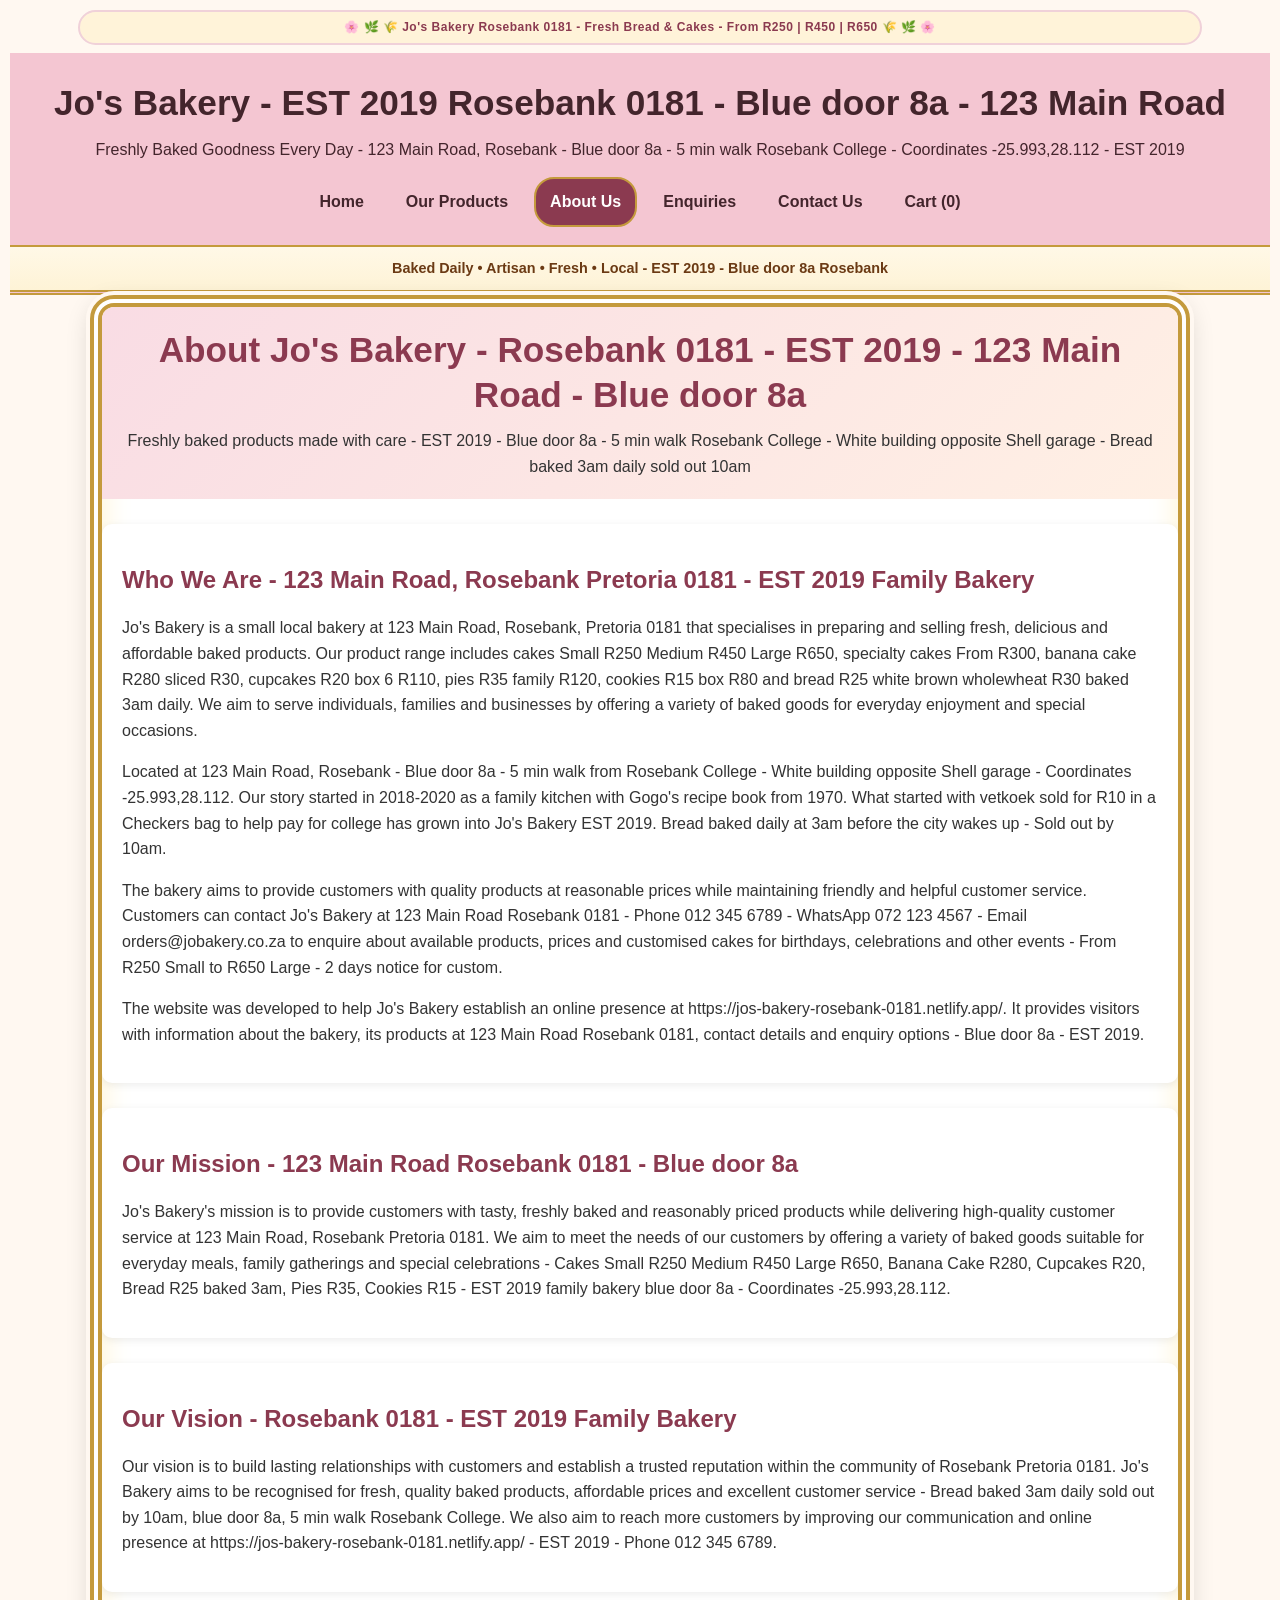
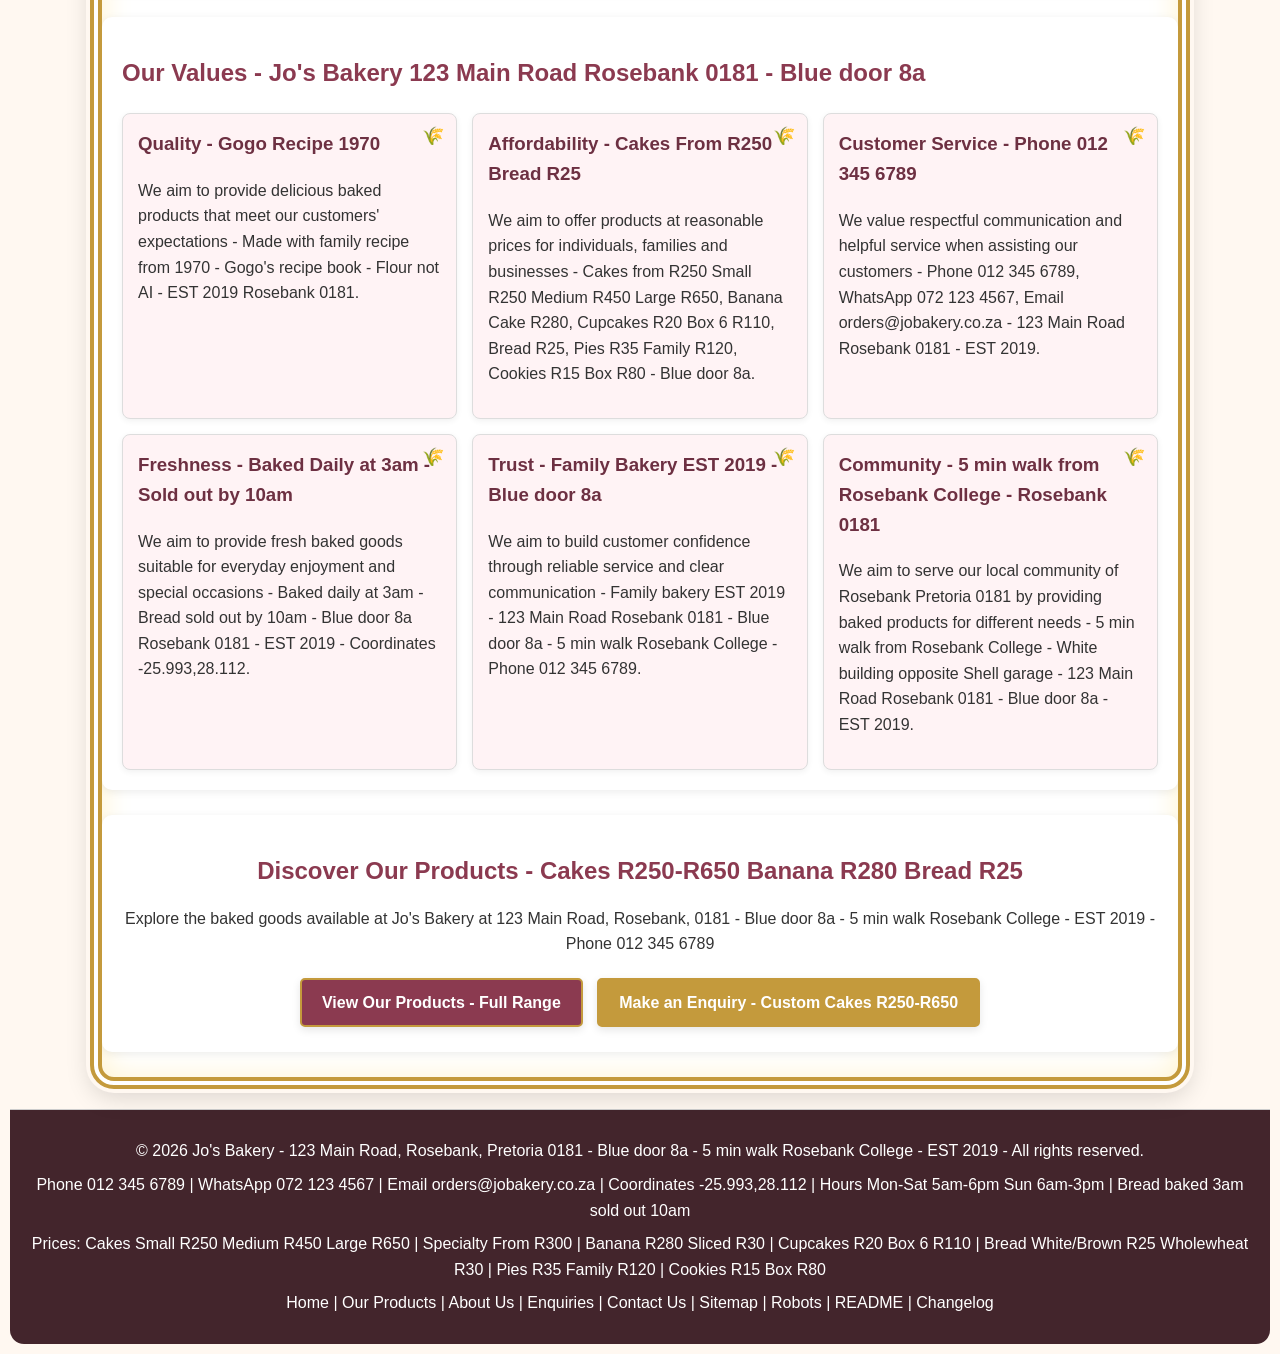
<file: about.html>
<!DOCTYPE html>
<html lang="en-ZA">
<head>
    <meta charset="UTF-8">
    <meta name="viewport" content="width=device-width, initial-scale=1.0">
    <title>About Us | Jo's Bakery 123 Main Road Rosebank Pretoria 0181 | EST 2019 Family Bakery - Blue door 8a</title>
    <meta name="description" content="About Jo's Bakery at 123 Main Road, Rosebank, Pretoria 0181 - Family bakery EST 2019 - Gogo recipe 1970 - Our mission vision values - Fresh bread baked 3am daily, blue door 8a, 5 min walk Rosebank College, -25.993,28.112 - Phone 012 345 6789 - Cakes R250-R650 Banana R280 Bread R25.">
    <meta name="keywords" content="Jo's Bakery Rosebank 0181 about, 123 Main Road Rosebank, family bakery EST 2019, blue door 8a Rosebank, bakery mission vision values, Rosebank College, Gogo recipe 1970, bread baked 3am, -25.993 28.112, cakes R250 Rosebank, banana cake R280">
    <meta name="author" content="Jo's Bakery - EST 2019 Rosebank 0181">
    <link rel="canonical" href="https://jos-bakery-rosebank-0181.netlify.app/about.html">
    <link rel="stylesheet" href="style.css">
</head>
<body>
    <a href="#main-content" class="skip-link">Skip to main content</a>
    <header>
        <div class="header-container">
            <h1>Jo's Bakery - EST 2019 Rosebank 0181 - Blue door 8a - 123 Main Road</h1>
            <p>Freshly Baked Goodness Every Day - 123 Main Road, Rosebank - Blue door 8a - 5 min walk Rosebank College - Coordinates -25.993,28.112 - EST 2019</p>
            <nav aria-label="Main navigation">
                <ul>
                    <li><a href="index.html">Home</a></li>
                    <li><a href="services.html">Our Products</a></li>
                    <li><a href="about.html" aria-current="page">About Us</a></li>
                    <li><a href="enquiries.html">Enquiries</a></li>
                    <li><a href="contact.html">Contact Us</a></li>
                    <li><a href="cart.html">Cart (<span id="cart-count">0</span>)</a></li>
                </ul>
            </nav>
        </div>
    </header>

    <main id="main-content">
        <section class="page-banner" style="padding:20px;">
            <h2>About Jo's Bakery - Rosebank 0181 - EST 2019 - 123 Main Road - Blue door 8a</h2>
            <p>Freshly baked products made with care - EST 2019 - Blue door 8a - 5 min walk Rosebank College - White building opposite Shell garage - Bread baked 3am daily sold out 10am</p>
        </section>

        <section class="content-section" style="padding:20px;">
            <h2>Who We Are - 123 Main Road, Rosebank Pretoria 0181 - EST 2019 Family Bakery</h2>
            <p>Jo's Bakery is a small local bakery at 123 Main Road, Rosebank, Pretoria 0181 that specialises in preparing and selling fresh, delicious and affordable baked products. Our product range includes cakes Small R250 Medium R450 Large R650, specialty cakes From R300, banana cake R280 sliced R30, cupcakes R20 box 6 R110, pies R35 family R120, cookies R15 box R80 and bread R25 white brown wholewheat R30 baked 3am daily. We aim to serve individuals, families and businesses by offering a variety of baked goods for everyday enjoyment and special occasions.</p>
            
            <p>Located at 123 Main Road, Rosebank - Blue door 8a - 5 min walk from Rosebank College - White building opposite Shell garage - Coordinates -25.993,28.112. Our story started in 2018-2020 as a family kitchen with Gogo's recipe book from 1970. What started with vetkoek sold for R10 in a Checkers bag to help pay for college has grown into Jo's Bakery EST 2019. Bread baked daily at 3am before the city wakes up - Sold out by 10am.</p>

            <p>The bakery aims to provide customers with quality products at reasonable prices while maintaining friendly and helpful customer service. Customers can contact Jo's Bakery at 123 Main Road Rosebank 0181 - Phone 012 345 6789 - WhatsApp 072 123 4567 - Email orders@jobakery.co.za to enquire about available products, prices and customised cakes for birthdays, celebrations and other events - From R250 Small to R650 Large - 2 days notice for custom.</p>

            <p>The website was developed to help Jo's Bakery establish an online presence at https://jos-bakery-rosebank-0181.netlify.app/. It provides visitors with information about the bakery, its products at 123 Main Road Rosebank 0181, contact details and enquiry options - Blue door 8a - EST 2019.</p>
        </section>

        <section class="content-section" style="padding:20px;">
            <h2>Our Mission - 123 Main Road Rosebank 0181 - Blue door 8a</h2>
            <p>Jo's Bakery's mission is to provide customers with tasty, freshly baked and reasonably priced products while delivering high-quality customer service at 123 Main Road, Rosebank Pretoria 0181. We aim to meet the needs of our customers by offering a variety of baked goods suitable for everyday meals, family gatherings and special celebrations - Cakes Small R250 Medium R450 Large R650, Banana Cake R280, Cupcakes R20, Bread R25 baked 3am, Pies R35, Cookies R15 - EST 2019 family bakery blue door 8a - Coordinates -25.993,28.112.</p>
        </section>

        <section class="content-section" style="padding:20px;">
            <h2>Our Vision - Rosebank 0181 - EST 2019 Family Bakery</h2>
            <p>Our vision is to build lasting relationships with customers and establish a trusted reputation within the community of Rosebank Pretoria 0181. Jo's Bakery aims to be recognised for fresh, quality baked products, affordable prices and excellent customer service - Bread baked 3am daily sold out by 10am, blue door 8a, 5 min walk Rosebank College. We also aim to reach more customers by improving our communication and online presence at https://jos-bakery-rosebank-0181.netlify.app/ - EST 2019 - Phone 012 345 6789.</p>
        </section>

        <section class="content-section" style="padding:20px;">
            <h2>Our Values - Jo's Bakery 123 Main Road Rosebank 0181 - Blue door 8a</h2>
            <div class="product-container" style="display:grid; grid-template-columns:repeat(auto-fit, minmax(250px, 1fr)); gap:15px;">
                <article class="product-card" style="border:1px solid #ddd; padding:15px; border-radius:8px;">
                    <h3>Quality - Gogo Recipe 1970</h3>
                    <p>We aim to provide delicious baked products that meet our customers' expectations - Made with family recipe from 1970 - Gogo's recipe book - Flour not AI - EST 2019 Rosebank 0181.</p>
                </article>
                <article class="product-card" style="border:1px solid #ddd; padding:15px; border-radius:8px;">
                    <h3>Affordability - Cakes From R250 Bread R25</h3>
                    <p>We aim to offer products at reasonable prices for individuals, families and businesses - Cakes from R250 Small R250 Medium R450 Large R650, Banana Cake R280, Cupcakes R20 Box 6 R110, Bread R25, Pies R35 Family R120, Cookies R15 Box R80 - Blue door 8a.</p>
                </article>
                <article class="product-card" style="border:1px solid #ddd; padding:15px; border-radius:8px;">
                    <h3>Customer Service - Phone 012 345 6789</h3>
                    <p>We value respectful communication and helpful service when assisting our customers - Phone 012 345 6789, WhatsApp 072 123 4567, Email orders@jobakery.co.za - 123 Main Road Rosebank 0181 - EST 2019.</p>
                </article>
                <article class="product-card" style="border:1px solid #ddd; padding:15px; border-radius:8px;">
                    <h3>Freshness - Baked Daily at 3am - Sold out by 10am</h3>
                    <p>We aim to provide fresh baked goods suitable for everyday enjoyment and special occasions - Baked daily at 3am - Bread sold out by 10am - Blue door 8a Rosebank 0181 - EST 2019 - Coordinates -25.993,28.112.</p>
                </article>
                <article class="product-card" style="border:1px solid #ddd; padding:15px; border-radius:8px;">
                    <h3>Trust - Family Bakery EST 2019 - Blue door 8a</h3>
                    <p>We aim to build customer confidence through reliable service and clear communication - Family bakery EST 2019 - 123 Main Road Rosebank 0181 - Blue door 8a - 5 min walk Rosebank College - Phone 012 345 6789.</p>
                </article>
                <article class="product-card" style="border:1px solid #ddd; padding:15px; border-radius:8px;">
                    <h3>Community - 5 min walk from Rosebank College - Rosebank 0181</h3>
                    <p>We aim to serve our local community of Rosebank Pretoria 0181 by providing baked products for different needs - 5 min walk from Rosebank College - White building opposite Shell garage - 123 Main Road Rosebank 0181 - Blue door 8a - EST 2019.</p>
                </article>
            </div>
        </section>

        <section class="call-to-action" style="padding:20px; text-align:center;">
            <h2>Discover Our Products - Cakes R250-R650 Banana R280 Bread R25</h2>
            <p>Explore the baked goods available at Jo's Bakery at 123 Main Road, Rosebank, 0181 - Blue door 8a - 5 min walk Rosebank College - EST 2019 - Phone 012 345 6789</p>
            <a href="services.html" class="button" style="padding:10px 20px; background:#8b3a50; color:white; text-decoration:none; border-radius:5px; margin:5px;">View Our Products - Full Range</a>
            <a href="enquiries.html" class="button" style="padding:10px 20px; background:#c49a3c; color:white; text-decoration:none; border-radius:5px; margin:5px;">Make an Enquiry - Custom Cakes R250-R650</a>
        </section>
    </main>

    <footer style="padding:20px; text-align:center; border-top:1px solid #ccc; margin-top:20px;">
        <p>&copy; 2026 Jo's Bakery - 123 Main Road, Rosebank, Pretoria 0181 - Blue door 8a - 5 min walk Rosebank College - EST 2019 - All rights reserved.</p>
        <p>Phone 012 345 6789 | WhatsApp 072 123 4567 | Email orders@jobakery.co.za | Coordinates -25.993,28.112 | Hours Mon-Sat 5am-6pm Sun 6am-3pm | Bread baked 3am sold out 10am</p>
        <p>Prices: Cakes Small R250 Medium R450 Large R650 | Specialty From R300 | Banana R280 Sliced R30 | Cupcakes R20 Box 6 R110 | Bread White/Brown R25 Wholewheat R30 | Pies R35 Family R120 | Cookies R15 Box R80</p>
        <p><a href="index.html">Home</a> | <a href="services.html">Our Products</a> | <a href="about.html">About Us</a> | <a href="enquiries.html">Enquiries</a> | <a href="contact.html">Contact Us</a> | <a href="sitemap.xml">Sitemap</a> | <a href="robots.txt">Robots</a> | <a href="README.md">README</a> | <a href="CHANGELOG.md">Changelog</a></p>
    </footer>
</body>
</html>
</file>
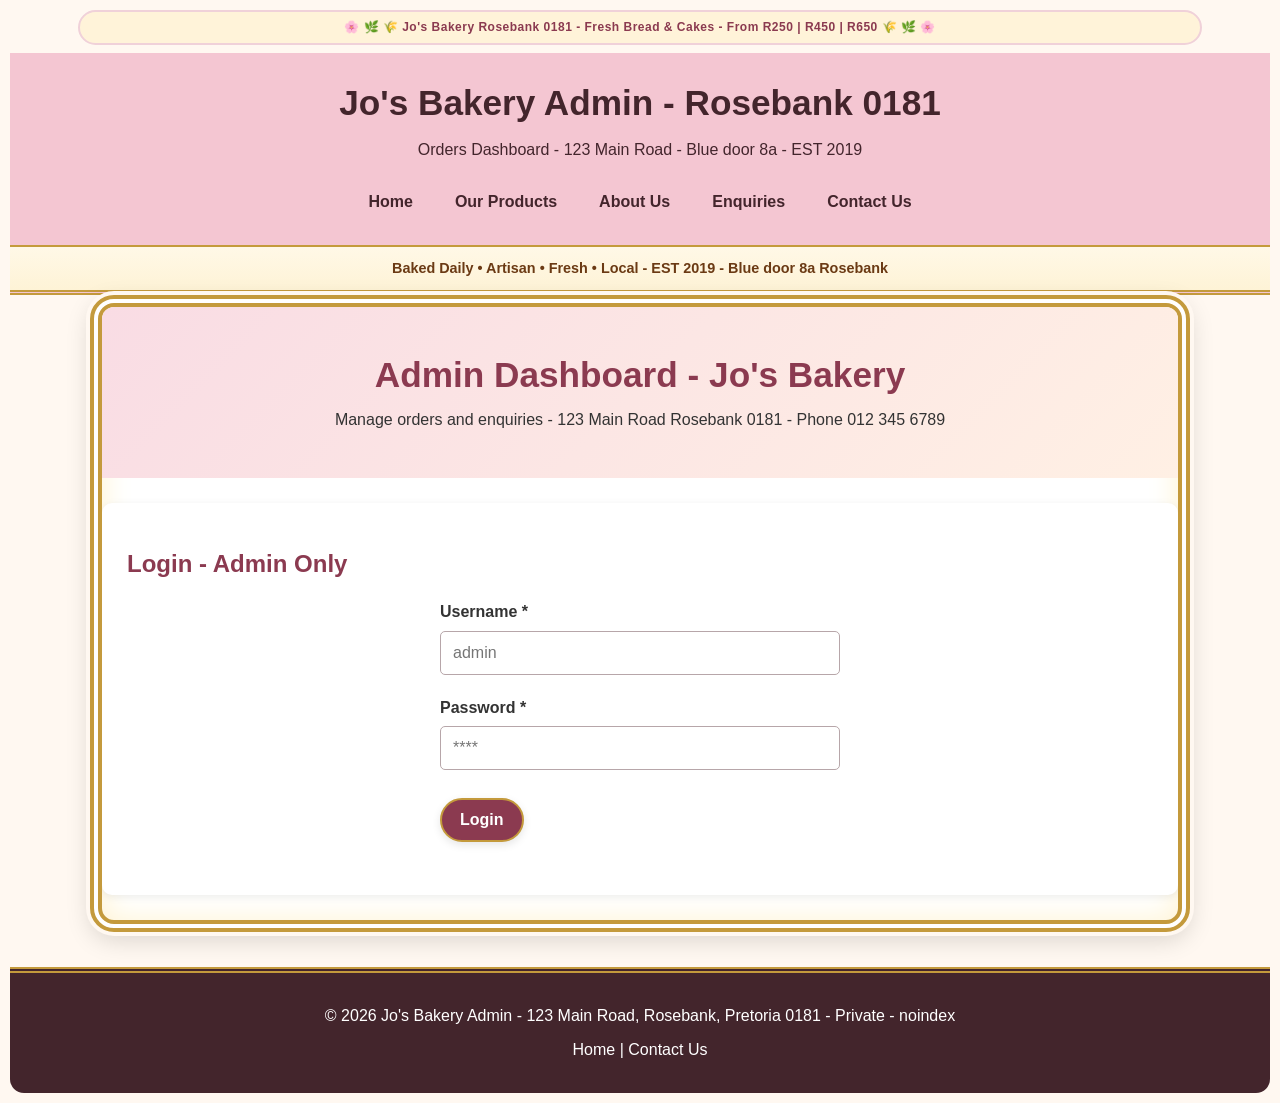
<file: admin.html>
<!DOCTYPE html>
<html lang="en-ZA">
<head>
    <meta charset="UTF-8">
    <meta name="viewport" content="width=device-width, initial-scale=1.0">
    <title>Admin | Jo's Bakery Rosebank 0181 - Orders Dashboard</title>
    <meta name="description" content="Admin dashboard for Jo's Bakery 123 Main Road Rosebank Pretoria 0181 - Manage orders, enquiries, products">
    <meta name="robots" content="noindex, nofollow">
    <meta name="author" content="Jo's Bakery - EST 2019">
    <link rel="canonical" href="https://jos-bakery-rosebank-0181.netlify.app/admin.html">
    <link rel="stylesheet" href="style.css">
</head>
<body>
<a href="#main-content" class="skip-link">Skip to main content</a>
<header>
    <div class="header-container">
        <h1>Jo's Bakery Admin - Rosebank 0181</h1>
        <p>Orders Dashboard - 123 Main Road - Blue door 8a - EST 2019</p>
        <nav aria-label="Main navigation">
            <ul>
                <li><a href="index.html">Home</a></li>
                <li><a href="services.html">Our Products</a></li>
                <li><a href="about.html">About Us</a></li>
                <li><a href="enquiries.html">Enquiries</a></li>
                <li><a href="contact.html">Contact Us</a></li>
            </ul>
        </nav>
    </div>
</header>

<main id="main-content">
    <section class="page-banner">
        <h2>Admin Dashboard - Jo's Bakery</h2>
        <p>Manage orders and enquiries - 123 Main Road Rosebank 0181 - Phone 012 345 6789</p>
    </section>

    <section class="content-section">
        <h2>Login - Admin Only</h2>
        <form id="adminLogin" novalidate style="max-width:400px;">
            <div class="form-group">
                <label for="adminUser">Username *</label>
                <input type="text" id="adminUser" required placeholder="admin" minlength="3">
                <span class="error-message" id="adminUserError"></span>
            </div>
            <div class="form-group">
                <label for="adminPass">Password *</label>
                <input type="password" id="adminPass" required minlength="4" placeholder="****">
                <span class="error-message" id="adminPassError"></span>
            </div>
            <button type="submit" class="button">Login</button>
            <p id="adminMsg" class="success-message" style="display:none;"></p>
        </form>
    </section>

    <section class="content-section" id="dashboard" style="display:none;">
        <h2>Today's Summary - Sold out yesterday 10am</h2>
        <div class="product-container">
            <article class="product-card">
                <h3>Orders</h3>
                <p><strong>12 Orders Today</strong><br>Cakes: 5 | Bread: 20 loaves @ R25 | Pies: 8</p>
                <p>Total: R2,850 - Baked 3am daily</p>
            </article>
            <article class="product-card">
                <h3>Enquiries</h3>
                <p><strong>7 New Enquiries</strong><br>Custom cakes: 3 | Bread: 2 | Other: 2</p>
                <p>Inbox: orders@jobakery.co.za</p>
            </article>
            <article class="product-card">
                <h3>Stock Alert</h3>
                <p><strong>Low Stock</strong><br>Bread: Sold out by 10am | Banana Cake: 2 left | Pies: 5 left</p>
                <p>Bake more for tomorrow 3am</p>
            </article>
        </div>

        <h2>Recent Enquiries</h2>
        <div style="overflow-x:auto;">
            <table style="width:100%;border-collapse:collapse;background:#fff;">
                <tr style="background:#f4c6d2;"><th style="padding:10px;border:1px solid #ccc;">Name</th><th style="padding:10px;border:1px solid #ccc;">Type</th><th style="padding:10px;border:1px solid #ccc;">Phone</th><th style="padding:10px;border:1px solid #ccc;">Status</th></tr>
                <tr><td style="padding:8px;border:1px solid #eee;">Jo Smith</td><td style="padding:8px;border:1px solid #eee;">Cakes R450 Medium</td><td style="padding:8px;border:1px solid #eee;">0123456789</td><td style="padding:8px;border:1px solid #eee;">New</td></tr>
                <tr><td style="padding:8px;border:1px solid #eee;">Maria N.</td><td style="padding:8px;border:1px solid #eee;">Bread R25 x10</td><td style="padding:8px;border:1px solid #eee;">0821234567</td><td style="padding:8px;border:1px solid #eee;">Done</td></tr>
                <tr><td style="padding:8px;border:1px solid #eee;">Thabo K.</td><td style="padding:8px;border:1px solid #eee;">Banana Cake R280</td><td style="padding:8px;border:1px solid #eee;">0719876543</td><td style="padding:8px;border:1px solid #eee;">New</td></tr>
            </table>
        </div>

        <h2>Product Prices - Update</h2>
        <p>Cakes Small R250 Medium R450 Large R650 | Banana Cake R280 Sliced R30 | Cupcakes R20 Box 6 R110 | Bread R25 | Pies R35 Family R120 | Cookies R15 Box R80</p>
        <p><strong>Address:</strong> 123 Main Road, Rosebank, Pretoria 0181 - Blue door 8a - Coordinates -25.993,28.112</p>
        <p><strong>Contact:</strong> Phone 012 345 6789 | WhatsApp 072 123 4567 | Email orders@jobakery.co.za</p>
    </section>
</main>

<footer>
    <p>&copy; 2026 Jo's Bakery Admin - 123 Main Road, Rosebank, Pretoria 0181 - Private - noindex</p>
    <p><a href="index.html">Home</a> | <a href="contact.html">Contact Us</a></p>
</footer>

<script>
document.getElementById('adminLogin').addEventListener('submit', function(e){
  e.preventDefault();
  let valid = true;
  document.getElementById('adminUserError').textContent='';
  document.getElementById('adminPassError').textContent='';
  const u = document.getElementById('adminUser').value.trim();
  const p = document.getElementById('adminPass').value.trim();
  if(u.length < 3){ document.getElementById('adminUserError').textContent='Username min 3'; valid=false; }
  if(p.length < 4){ document.getElementById('adminPassError').textContent='Password min 4'; valid=false; }
  if(valid){
    document.getElementById('adminMsg').style.display='block';
    document.getElementById('adminMsg').textContent='Login success - Welcome admin - Dashboard loaded - Jo\'s Bakery Rosebank 0181';
    document.getElementById('dashboard').style.display='block';
    this.style.display='none';
  }
});
</script>
</body>
</html>
</file>
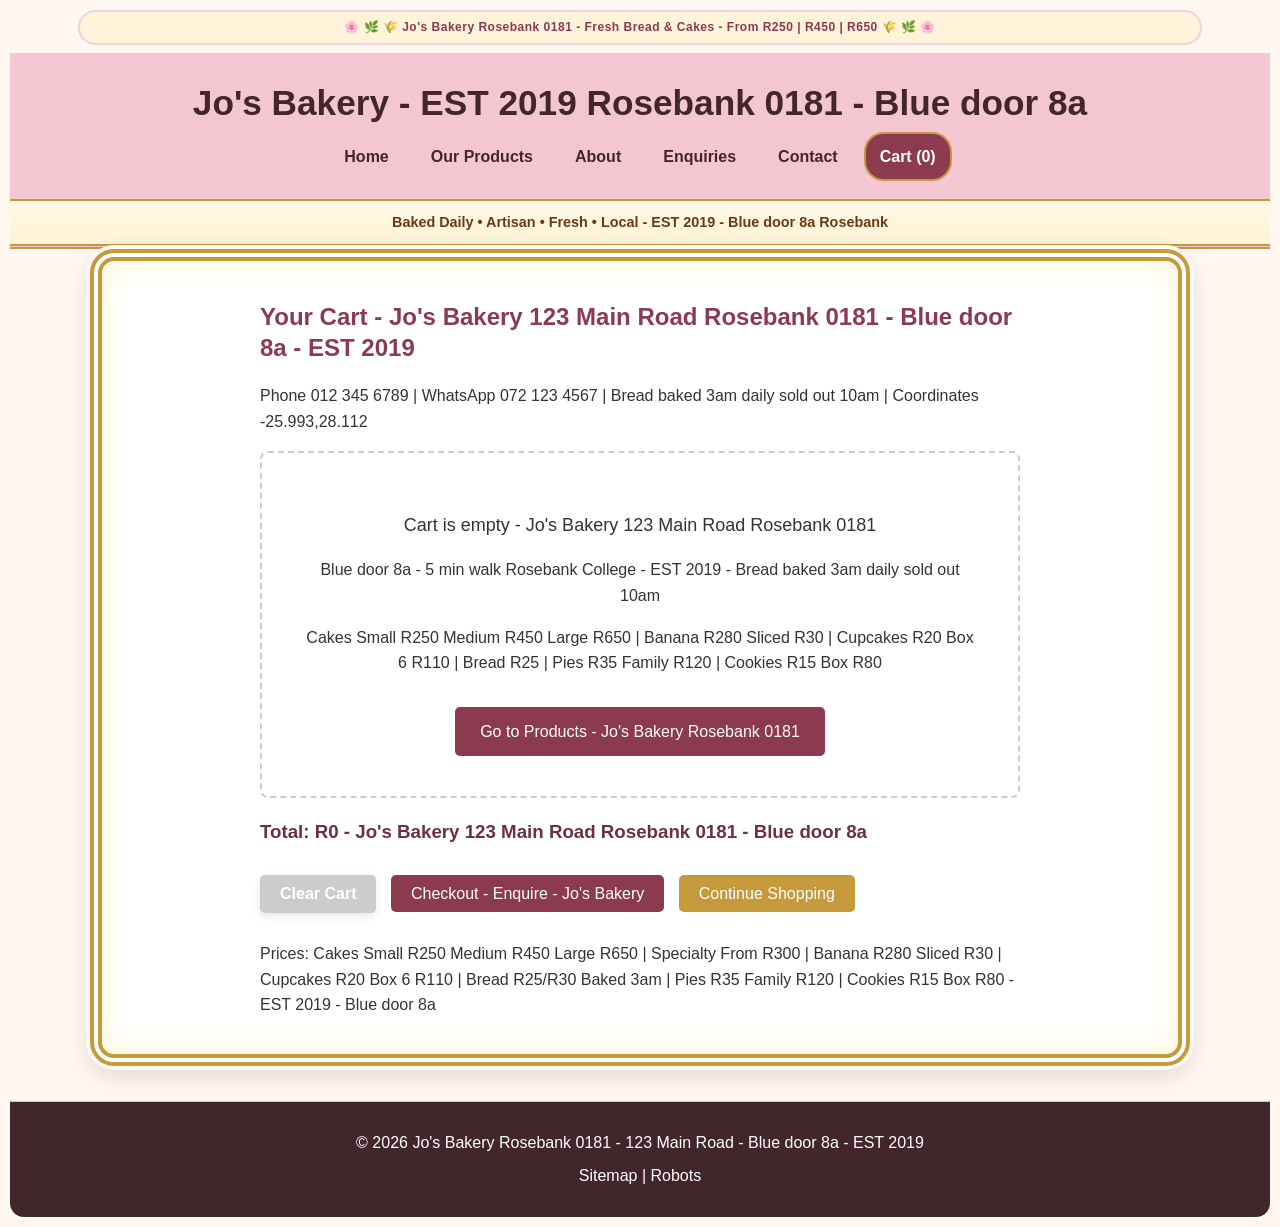
<file: cart.html>
<!DOCTYPE html>
<html lang="en-ZA">
<head>
<meta charset="UTF-8">
<meta name="viewport" content="width=device-width, initial-scale=1.0">
<title>Cart | Jo's Bakery Rosebank 0181 - 123 Main Road - Blue door 8a</title>
<meta name="description" content="Your cart at Jo's Bakery 123 Main Road Rosebank Pretoria 0181 - Cakes R250-R650 Banana R280 Bread R25 - Blue door 8a - EST 2019 - Phone 012 345 6789 - -25.993,28.112">
<link rel="stylesheet" href="style.css">
<style>.cart-container{max-width:800px;margin:auto;padding:20px;}</style>
</head>
<body>
<header>
<div class="header-container">
<h1>Jo's Bakery - EST 2019 Rosebank 0181 - Blue door 8a</h1>
<nav><ul>
<li><a href="index.html">Home</a></li>
<li><a href="services.html">Our Products</a></li>
<li><a href="about.html">About</a></li>
<li><a href="enquiries.html">Enquiries</a></li>
<li><a href="contact.html">Contact</a></li>
<li><a href="cart.html" aria-current="page">Cart (<span id="cart-count">0</span>)</a></li>
</ul></nav>
</div>
</header>

<main>
<div class="cart-container">
<h2>Your Cart - Jo's Bakery 123 Main Road Rosebank 0181 - Blue door 8a - EST 2019</h2>
<p>Phone 012 345 6789 | WhatsApp 072 123 4567 | Bread baked 3am daily sold out 10am | Coordinates -25.993,28.112</p>

<div id="cart-items"></div>
<h3 id="cart-total">Total: R0</h3>

<div style="margin-top:20px;">
<button onclick="clearCart()" style="padding:10px 20px; background:#ccc; border:none; border-radius:5px; cursor:pointer; margin-right:10px;">Clear Cart</button>
<a href="enquiries.html" style="padding:10px 20px; background:#8b3a50; color:white; text-decoration:none; border-radius:5px;">Checkout - Enquire - Jo's Bakery</a>
<a href="services.html" style="padding:10px 20px; background:#c49a3c; color:white; text-decoration:none; border-radius:5px; margin-left:10px;">Continue Shopping</a>
</div>

<p style="margin-top:20px;">Prices: Cakes Small R250 Medium R450 Large R650 | Specialty From R300 | Banana R280 Sliced R30 | Cupcakes R20 Box 6 R110 | Bread R25/R30 Baked 3am | Pies R35 Family R120 | Cookies R15 Box R80 - EST 2019 - Blue door 8a</p>
</div>
</main>

<footer style="padding:20px; text-align:center; border-top:1px solid #ccc;">
<p>&copy; 2026 Jo's Bakery Rosebank 0181 - 123 Main Road - Blue door 8a - EST 2019</p>
<p><a href="sitemap.xml">Sitemap</a> | <a href="robots.txt">Robots</a></p>
</footer>

<script src="js/cart.js"></script>
</body>
</html>
</file>
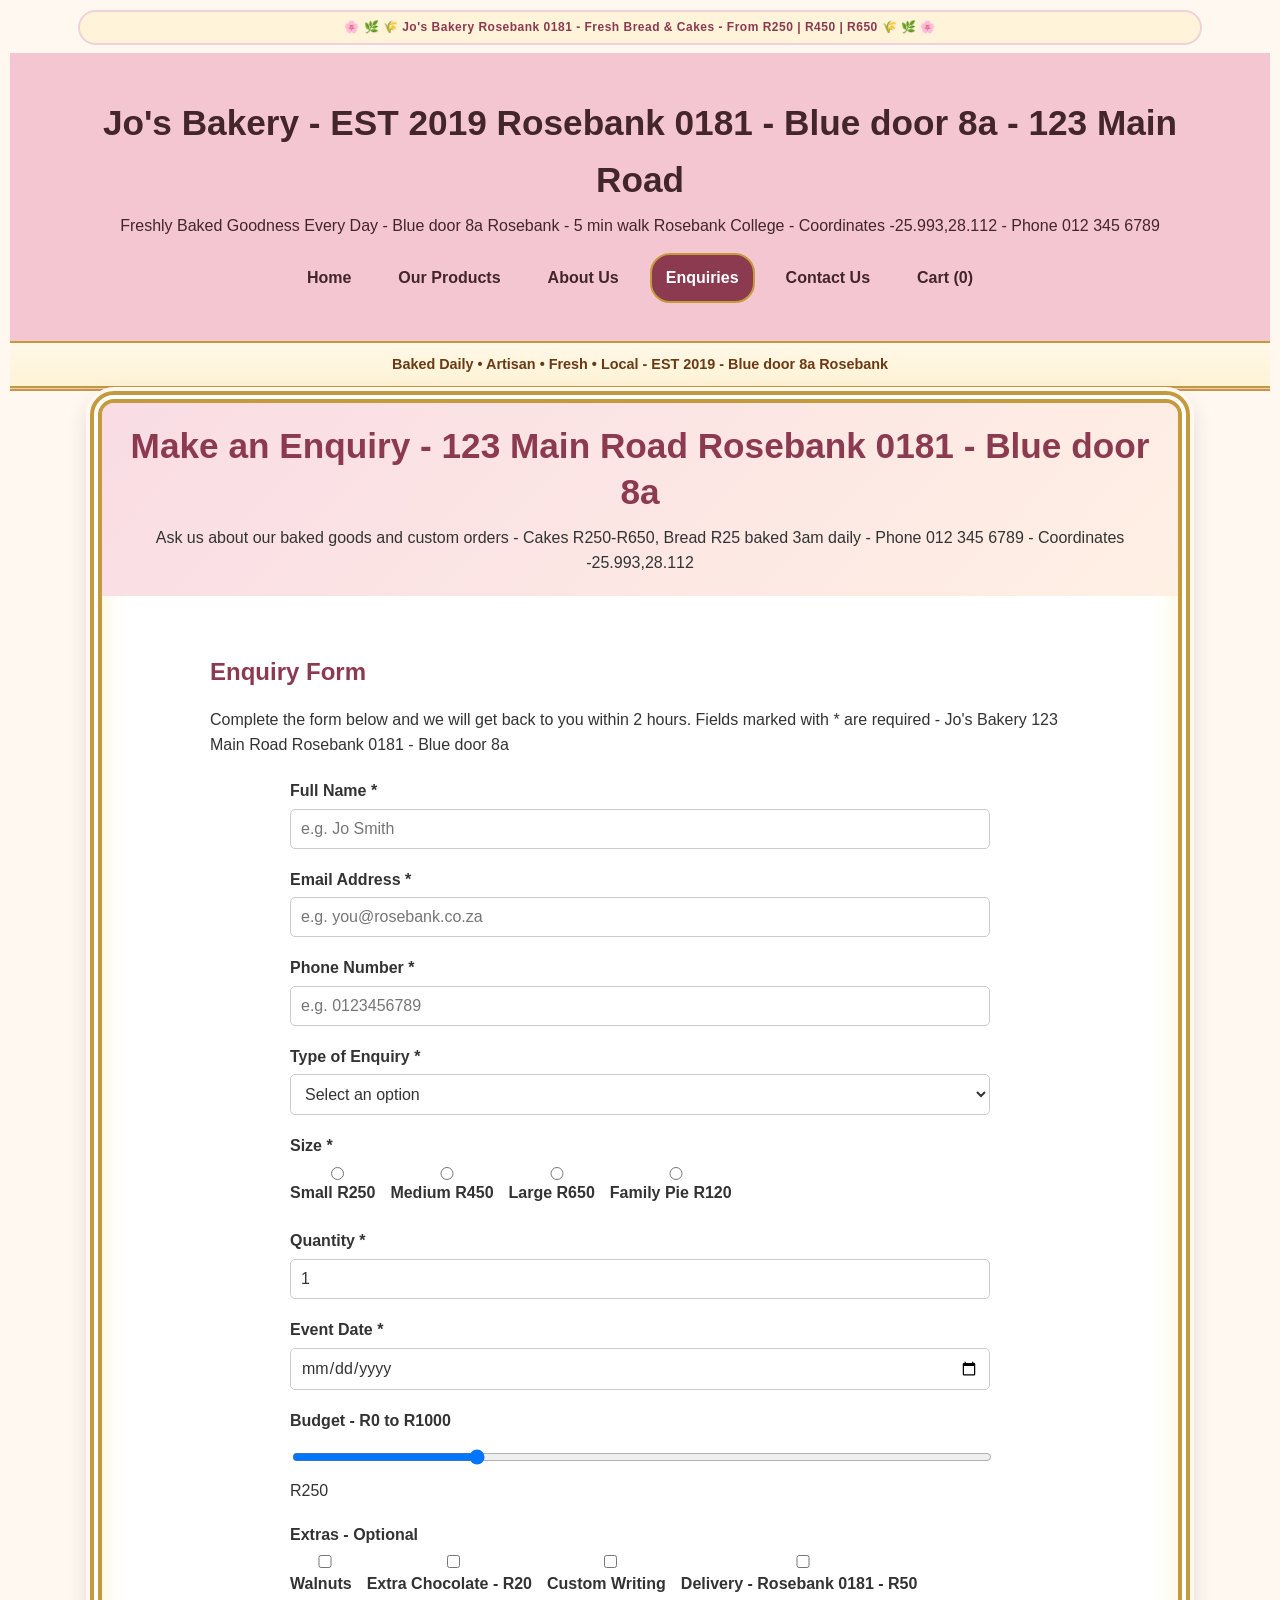
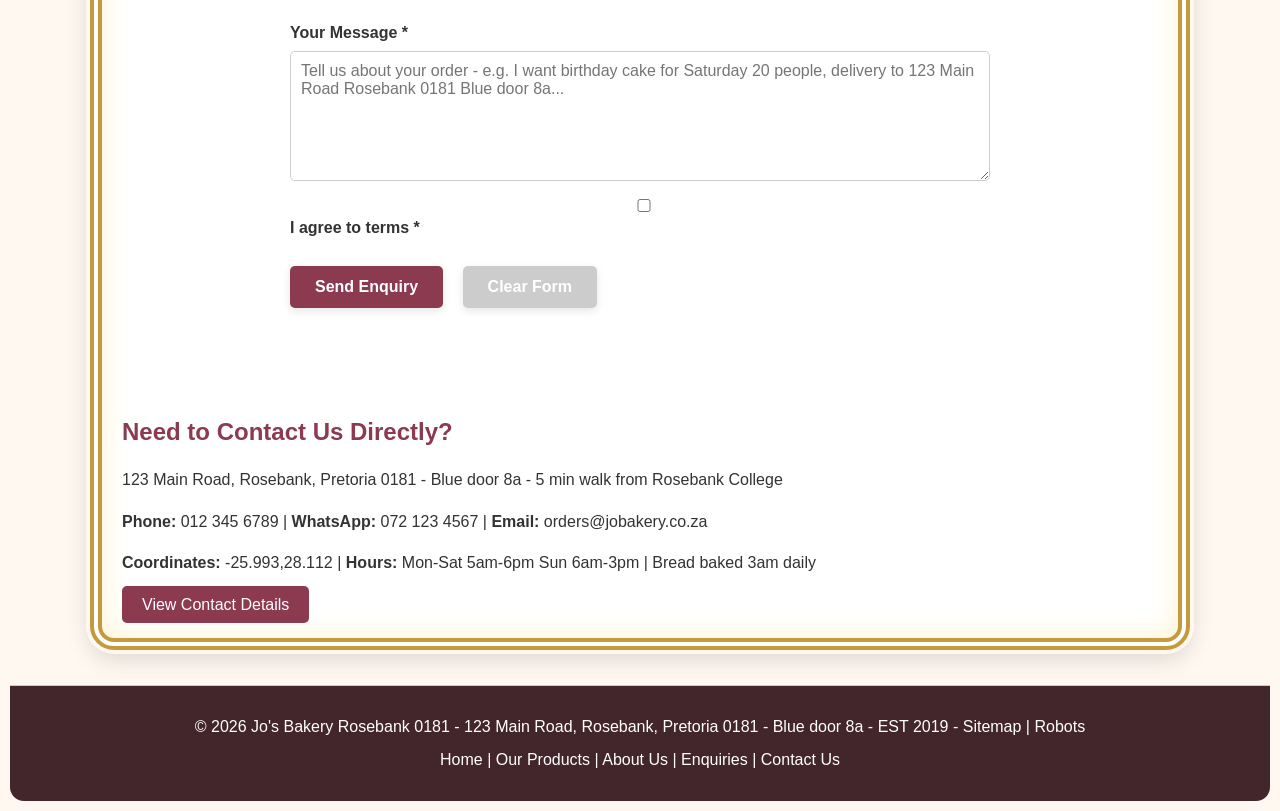
<file: enquiries.html>
<!DOCTYPE html>
<html lang="en-ZA">
<head>
    <meta charset="UTF-8">
    <meta name="viewport" content="width=device-width, initial-scale=1.0">
    <title>Enquiries | Jo's Bakery 123 Main Road Rosebank 0181 | Custom Cakes R250-R650</title>
    <meta name="description" content="Enquire about cakes Small R250 Medium R450 Large R650, banana cake R280, cupcakes R20, bread R25 baked 3am daily, pies R35 at Jo's Bakery 123 Main Road, Rosebank, Pretoria 0181. Family bakery EST 2019 - Phone 012 345 6789 - Email orders@jobakery.co.za - Coordinates -25.993,28.112">
    <link rel="canonical" href="https://jos-bakery-rosebank-0181.netlify.app/enquiries.html">
    <link rel="stylesheet" href="style.css">
    <style>
      .enquiry-container{max-width:900px;margin:20px auto;padding:20px;}
      .form-group{margin-bottom:18px;}
      .form-group label{display:block;font-weight:bold;margin-bottom:5px;}
      .form-group input, .form-group select, .form-group textarea{width:100%;padding:10px;border:1px solid #ccc;border-radius:5px;}
      .radio-group, .checkbox-group{display:flex;gap:15px;flex-wrap:wrap;margin-top:5px;}
      .error-message{color:#d32f2f;font-weight:bold;font-size:13px;}
      .success-message{color:green;background:#e8f5e9;padding:15px;border-radius:8px;margin-top:15px;display:none;}
    </style>
</head>
<body>
<a href="#main-content" class="skip-link">Skip to main content</a>
<header>
    <div class="header-container" style="padding:20px;">
        <h1>Jo's Bakery - EST 2019 Rosebank 0181 - Blue door 8a - 123 Main Road</h1>
        <p>Freshly Baked Goodness Every Day - Blue door 8a Rosebank - 5 min walk Rosebank College - Coordinates -25.993,28.112 - Phone 012 345 6789</p>
        <nav><ul style="display:flex;gap:15px;list-style:none;flex-wrap:wrap;">
            <li><a href="index.html">Home</a></li>
            <li><a href="services.html">Our Products</a></li>
            <li><a href="about.html">About Us</a></li>
            <li><a href="enquiries.html" aria-current="page"><b>Enquiries</b></a></li>
            <li><a href="contact.html">Contact Us</a></li>
            <li><a href="cart.html">Cart (<span id="cart-count">0</span>)</a></li>
        </ul></nav>
    </div>
</header>
<main id="main-content">
    <section class="page-banner" style="padding:20px;">
        <h2>Make an Enquiry - 123 Main Road Rosebank 0181 - Blue door 8a</h2>
        <p>Ask us about our baked goods and custom orders - Cakes R250-R650, Bread R25 baked 3am daily - Phone 012 345 6789 - Coordinates -25.993,28.112</p>
    </section>
    <div class="enquiry-container">
        <h2>Enquiry Form</h2>
        <p>Complete the form below and we will get back to you within 2 hours. Fields marked with * are required - Jo's Bakery 123 Main Road Rosebank 0181 - Blue door 8a</p>
        
        <form id="enquiryForm" novalidate>
            <div class="form-group">
                <label for="fullName">Full Name *</label>
                <input type="text" id="fullName" name="fullName" autocomplete="name" placeholder="e.g. Jo Smith" required minlength="3" maxlength="50">
                <span class="error-message" id="fullNameError"></span>
            </div>
            
            <div class="form-group">
                <label for="email">Email Address *</label>
                <input type="email" id="email" name="email" autocomplete="email" placeholder="e.g. you@rosebank.co.za" required>
                <span class="error-message" id="emailError"></span>
            </div>
            
            <div class="form-group">
                <label for="phone">Phone Number *</label>
                <input type="tel" id="phone" name="phone" autocomplete="tel" placeholder="e.g. 0123456789" required pattern="0[0-9]{9}" maxlength="10">
                <span class="error-message" id="phoneError"></span>
            </div>
            
            <div class="form-group">
                <label for="enquiryType">Type of Enquiry *</label>
                <select id="enquiryType" name="enquiryType" required>
                    <option value="">Select an option</option>
                    <option value="Cakes">Cakes - Small R250 Medium R450 Large R650</option>
                    <option value="Cupcakes">Cupcakes - R20 Each Box 6 R110</option>
                    <option value="Bread">Bread - R25 White/Brown R30 Wholewheat - Baked 3am Daily</option>
                    <option value="Pies">Pies - R35 Each Family R120</option>
                    <option value="Banana Cake">Banana Cake - R280 Whole Sliced R30</option>
                    <option value="Cookies">Cookies - R15 Each Box R80</option>
                    <option value="Custom Order">Custom Order - 2 days notice</option>
                    <option value="Other">Other</option>
                </select>
                <span class="error-message" id="typeError"></span>
            </div>

            <div class="form-group">
                <label>Size *</label>
                <div class="radio-group">
                    <label><input type="radio" name="cakeSize" value="Small R250" required> Small R250</label>
                    <label><input type="radio" name="cakeSize" value="Medium R450"> Medium R450</label>
                    <label><input type="radio" name="cakeSize" value="Large R650"> Large R650</label>
                    <label><input type="radio" name="cakeSize" value="Family R120"> Family Pie R120</label>
                </div>
                <span class="error-message" id="sizeError"></span>
            </div>

            <div class="form-group">
                <label for="quantity">Quantity *</label>
                <input type="number" id="quantity" name="quantity" min="1" max="20" value="1" required>
                <span class="error-message" id="qtyError"></span>
            </div>

            <div class="form-group">
                <label for="eventDate">Event Date *</label>
                <input type="date" id="eventDate" name="eventDate" required>
                <span class="error-message" id="dateError"></span>
            </div>

            <div class="form-group">
                <label for="budget">Budget - R0 to R1000</label>
                <input type="range" id="budget" name="budget" min="0" max="1000" value="250" oninput="document.getElementById('budgetValue').textContent='R'+this.value">
                <span id="budgetValue">R250</span>
            </div>

            <div class="form-group">
                <label>Extras - Optional</label>
                <div class="checkbox-group">
                    <label><input type="checkbox" name="extras" value="Walnuts"> Walnuts</label>
                    <label><input type="checkbox" name="extras" value="Chocolate"> Extra Chocolate - R20</label>
                    <label><input type="checkbox" name="extras" value="Writing"> Custom Writing</label>
                    <label><input type="checkbox" name="extras" value="Delivery Rosebank 0181"> Delivery - Rosebank 0181 - R50</label>
                </div>
            </div>
            
            <div class="form-group">
                <label for="message">Your Message *</label>
                <textarea id="message" name="message" rows="6" required minlength="10" maxlength="500" placeholder="Tell us about your order - e.g. I want birthday cake for Saturday 20 people, delivery to 123 Main Road Rosebank 0181 Blue door 8a..."></textarea>
                <span class="error-message" id="messageError"></span>
            </div>

            <div class="form-group">
                <label><input type="checkbox" id="terms" required> I agree to terms *</label>
                <span class="error-message" id="termsError"></span>
            </div>
            
            <button type="submit" style="padding:12px 25px; background:#8b3a50; color:white; border:none; border-radius:5px; cursor:pointer;">Send Enquiry</button>
            <button type="reset" style="padding:12px 25px; background:#ccc; border:none; border-radius:5px; cursor:pointer; margin-left:10px;">Clear Form</button>
            <p id="successMessage" class="success-message" role="status" aria-live="polite"></p>
        </form>
    </div>
    <section style="padding:20px;">
        <h2>Need to Contact Us Directly?</h2>
        <p>123 Main Road, Rosebank, Pretoria 0181 - Blue door 8a - 5 min walk from Rosebank College</p>
        <p><strong>Phone:</strong> 012 345 6789 | <strong>WhatsApp:</strong> 072 123 4567 | <strong>Email:</strong> orders@jobakery.co.za</p>
        <p><strong>Coordinates:</strong> -25.993,28.112 | <strong>Hours:</strong> Mon-Sat 5am-6pm Sun 6am-3pm | Bread baked 3am daily</p>
        <a href="contact.html" style="padding:10px 20px; background:#8b3a50; color:white; text-decoration:none; border-radius:5px;">View Contact Details</a>
    </section>
</main>
<footer style="padding:20px; text-align:center; border-top:1px solid #ccc;">
    <p>&copy; 2026 Jo's Bakery Rosebank 0181 - 123 Main Road, Rosebank, Pretoria 0181 - Blue door 8a - EST 2019 - <a href="sitemap.xml">Sitemap</a> | <a href="robots.txt">Robots</a></p>
    <p><a href="index.html">Home</a> | <a href="services.html">Our Products</a> | <a href="about.html">About Us</a> | <a href="enquiries.html">Enquiries</a> | <a href="contact.html">Contact Us</a></p>
</footer>

<script src="js/cart.js"></script>
<script>
document.addEventListener('DOMContentLoaded', function() {
  const form = document.getElementById('enquiryForm');
  const dateInput = document.getElementById('eventDate');
  if(dateInput) dateInput.min = new Date().toISOString().split('T')[0];

  if(form){
    form.addEventListener('submit', function(e){
      e.preventDefault();
      let valid = true;
      document.querySelectorAll('.error-message').forEach(el=>el.textContent='');
      
      const fullName = document.getElementById('fullName').value.trim();
      const email = document.getElementById('email').value.trim();
      const phone = document.getElementById('phone').value.replace(/\s/g,'');
      const enquiryType = document.getElementById('enquiryType').value;
      const size = document.querySelector('input[name="cakeSize"]:checked');
      const qty = document.getElementById('quantity').value;
      const eventDate = document.getElementById('eventDate').value;
      const message = document.getElementById('message').value.trim();
      const terms = document.getElementById('terms').checked;
      
      if(fullName.length < 3){ document.getElementById('fullNameError').textContent = 'Full name required - min 3 letters'; valid = false; }
      if(!/^[^\s@]+@[^\s@]+\.[^\s@]+$/.test(email)){ document.getElementById('emailError').textContent = 'Valid email required'; valid = false; }
      if(phone.length != 10 || !/^0[0-9]{9}$/.test(phone)){ document.getElementById('phoneError').textContent = 'Phone must be 10 digits starting with 0'; valid = false; }
      if(!enquiryType){ document.getElementById('typeError').textContent = 'Choose enquiry type'; valid = false; }
      if(!size){ document.getElementById('sizeError').textContent = 'Select size - Required'; valid = false; }
      if(!qty || qty < 1 || qty > 20){ document.getElementById('qtyError').textContent = 'Quantity 1-20 required'; valid = false; }
      if(!eventDate){ document.getElementById('dateError').textContent = 'Select event date'; valid = false; }
      if(message.length < 10){ document.getElementById('messageError').textContent = 'Message min 10 chars'; valid = false; }
      if(!terms){ document.getElementById('termsError').textContent = 'You must agree to terms'; valid = false; }

      if(eventDate){
        const selected = new Date(eventDate);
        const today = new Date(); today.setHours(0,0,0,0);
        const diff = Math.ceil((selected - today)/(1000*60*60*24));
        if(diff < 0){ document.getElementById('dateError').textContent='Date cannot be in past'; valid=false; }
        if(diff < 2 && enquiryType === 'Cakes'){ document.getElementById('dateError').textContent='Custom cakes need 2 days notice - Jo\'s Bakery 123 Main Road Rosebank 0181'; valid=false; }
      }
      
      if(valid){
        const success = document.getElementById('successMessage');
        success.style.display = 'block';
        success.innerHTML = `Thank you ${fullName} - Enquiry received at Jo's Bakery 123 Main Road Rosebank 0181 Blue door 8a!<br>Product: ${enquiryType} - ${size ? size.value : ''} - Qty ${qty} - Budget R${document.getElementById('budget').value} - Date ${eventDate}<br>We will reply to ${email} / ${phone} within 2 hours.<br>Email sent to orders@jobakery.co.za - Phone 012 345 6789 - Coordinates -25.993,28.112`;
        form.reset();
        document.getElementById('budgetValue').textContent='R250';
        document.getElementById('eventDate').min = new Date().toISOString().split('T')[0];
      }
    });
  }
});
</script>
</body>
</html>
</file>
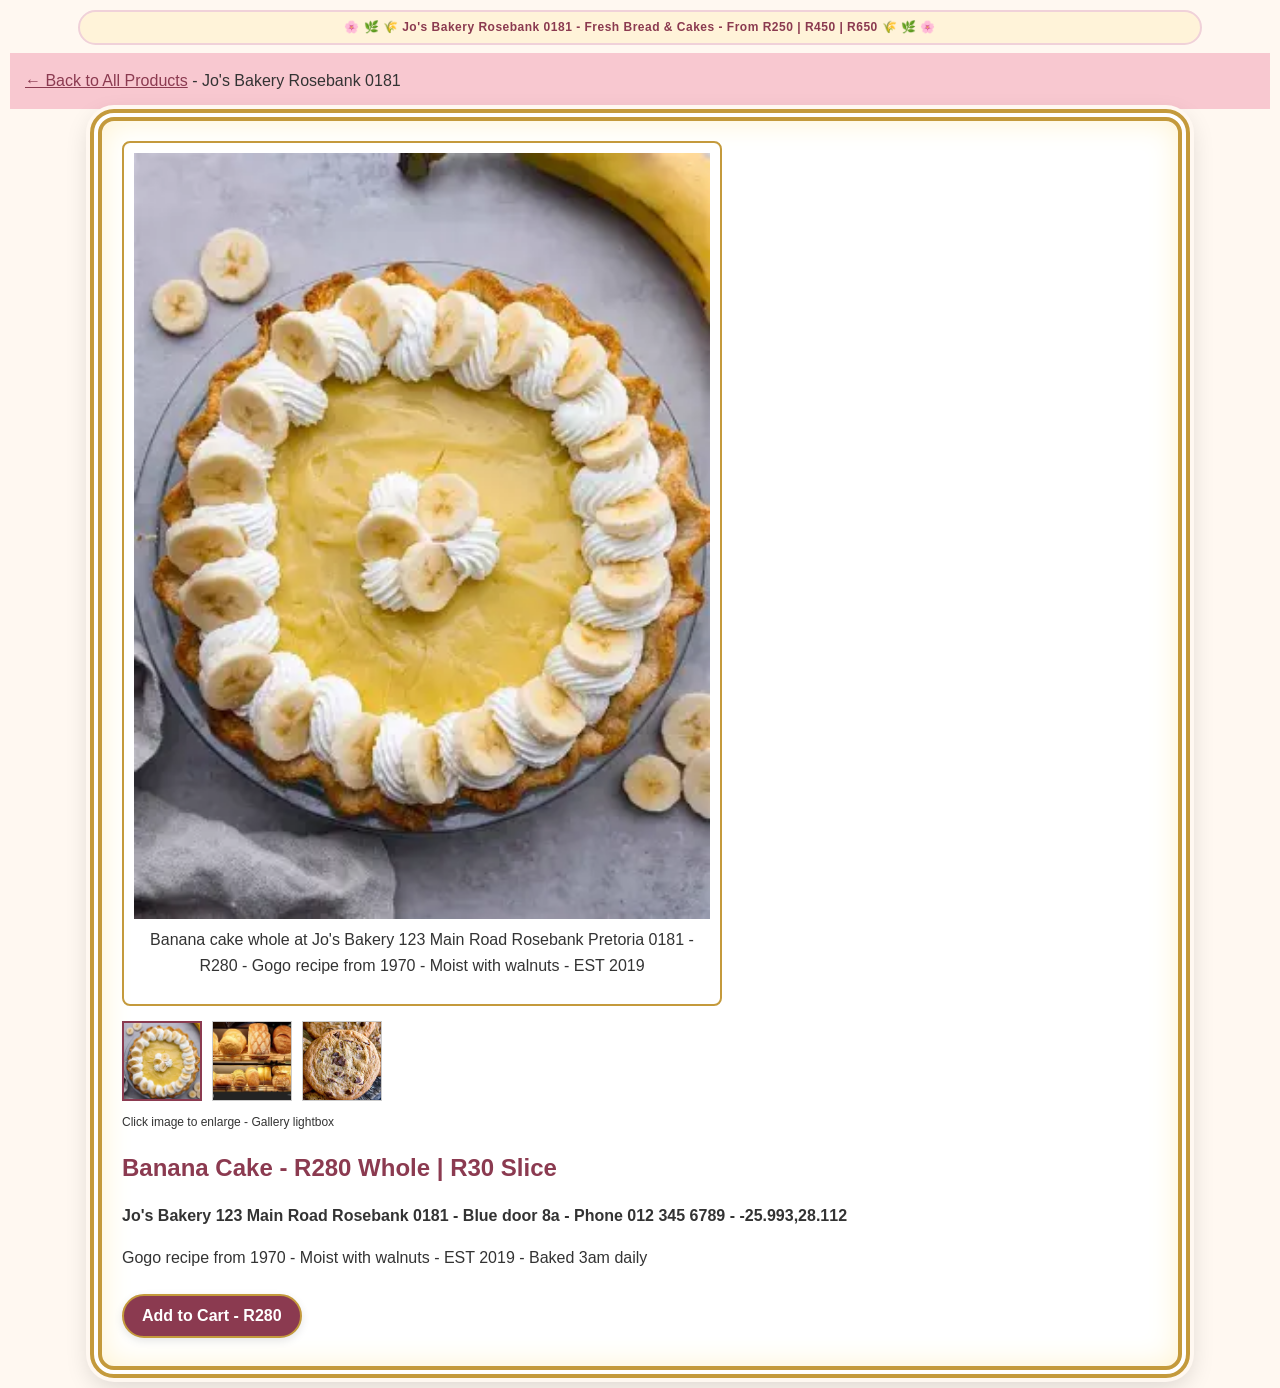
<file: product-detail.html>
<!DOCTYPE html>
<html lang="en-ZA">
<head>
  <meta charset="UTF-8">
  <meta name="viewport" content="width=device-width, initial-scale=1.0">
  <title>Banana Cake R280 - Jo's Bakery Rosebank 0181</title>
  <link rel="stylesheet" href="style.css">
</head>
<body>
  <div style="background:#f8c8d0; padding:15px;">
    <a href="product.html">← Back to All Products</a> - Jo's Bakery Rosebank 0181
  </div>

  <main>
    <section style="padding:20px;">
      <div style="border:2px solid #c49a3c; padding:10px; border-radius:8px; max-width:600px;">
        <!-- FIXED: images/bananacake.webp -->
        <img src="images/bananacake.webp" 
             alt="Banana cake whole at Jo's Bakery 123 Main Road Rosebank Pretoria 0181 - R280 - Gogo recipe from 1970 - Moist with walnuts - EST 2019"
             style="width:100%; height:auto; display:block;">
        <p style="text-align:center; margin-top:8px;">Banana cake whole at Jo's Bakery 123 Main Road Rosebank Pretoria 0181 - R280 - Gogo recipe from 1970 - Moist with walnuts - EST 2019</p>
      </div>

      <div style="display:flex; gap:10px; margin-top:15px;">
        <img src="images/bananacake.webp" alt="Banana cake slice R30 Jo's Bakery Rosebank 0181" style="width:80px; height:80px; object-fit:cover; border:2px solid #8b3a50; cursor:pointer;" onclick="document.querySelector('section img').src=this.src">
        <img src="images/freshBread.webp" alt="Fresh bread R25 Jo's Bakery Rosebank 0181" style="width:80px; height:80px; object-fit:cover; border:1px solid #ccc; cursor:pointer;" onclick="document.querySelector('section img').src=this.src">
        <img src="images/cookies.webp" alt="Cookies R15 Jo's Bakery Rosebank 0181" style="width:80px; height:80px; object-fit:cover; border:1px solid #ccc; cursor:pointer;" onclick="document.querySelector('section img').src=this.src">
      </div>
      <p style="font-size:12px;">Click image to enlarge - Gallery lightbox</p>

      <h2>Banana Cake - R280 Whole | R30 Slice</h2>
      <p><strong>Jo's Bakery 123 Main Road Rosebank 0181 - Blue door 8a - Phone 012 345 6789 - -25.993,28.112</strong></p>
      <p>Gogo recipe from 1970 - Moist with walnuts - EST 2019 - Baked 3am daily</p>
      <button onclick="addToCart('Banana Cake Whole', 280)">Add to Cart - R280</button>
    </section>
  </main>

  <script src="js/cart.js" defer></script>
</body>
</html>
</file>
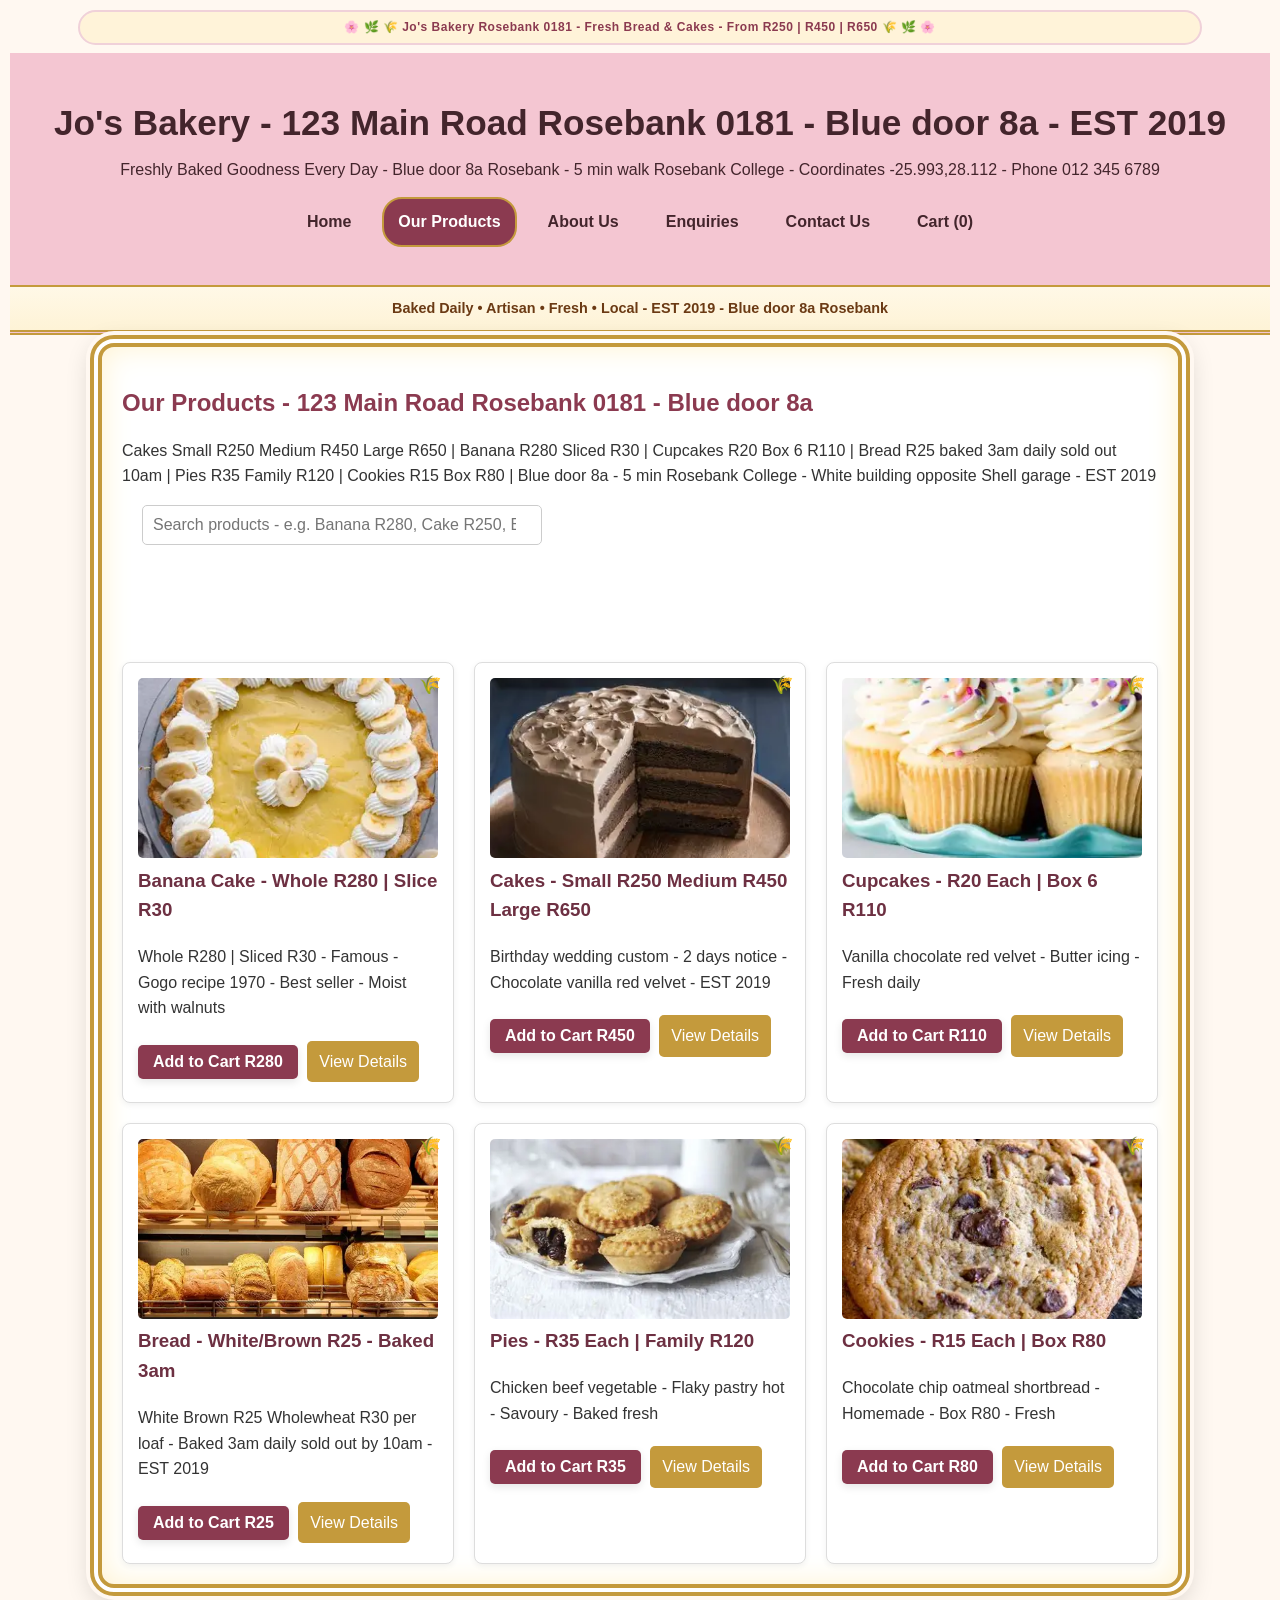
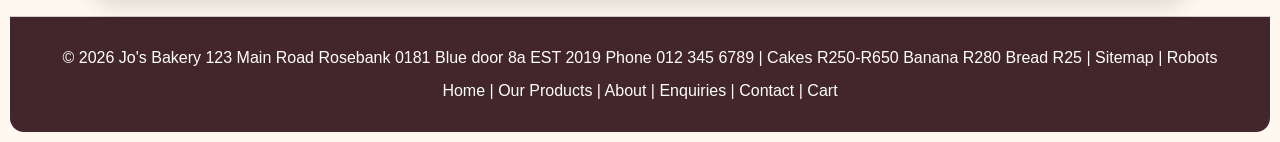
<file: product.html>
<!DOCTYPE html>
<html lang="en-ZA">
<head>
  <meta charset="UTF-8">
  <meta name="viewport" content="width=device-width, initial-scale=1.0">
  <title>Our Products - Jo's Bakery 123 Main Road Rosebank 0181 - Cakes R250-R650 Banana R280 Bread R25</title>
  <meta name="description" content="Jo's Bakery 123 Main Road Rosebank Pretoria 0181 - Cakes Small R250 Medium R450 Large R650 Banana Cake R280 Sliced R30 Cupcakes R20 Box 6 R110 Bread White Brown R25 baked 3am Pies R35 Family R120 Cookies R15 Box R80 - Blue door 8a - EST 2019 - Phone 012 345 6789 - Coordinates -25.993,28.112">
  <meta name="keywords" content="Jo's Bakery Rosebank 0181 products, cakes R250 R450 R650 Rosebank, banana cake R280 Rosebank, bread R25 Rosebank, cupcakes R20, pies R35, 123 Main Road Rosebank, blue door 8a, -25.993 28.112">
  <link rel="canonical" href="https://jos-bakery-rosebank-0181.netlify.app/services.html">
  <link rel="stylesheet" href="style.css">
  <style>
    .product-container{display:grid;grid-template-columns:repeat(auto-fit,minmax(250px,1fr));gap:20px;padding:20px;}
    .product-card{border:1px solid #ddd;padding:15px;border-radius:8px;background:#fff;}
    .product-card img{width:100%;height:180px;object-fit:cover;border-radius:5px;}
    .product-card button{padding:8px 15px;background:#8b3a50;color:white;border:none;border-radius:5px;cursor:pointer;margin-right:5px;}
    .product-card a{padding:8px 12px;background:#c49a3c;color:white;text-decoration:none;border-radius:5px;display:inline-block;}
    #product-search{width:90%;max-width:400px;padding:10px;border:1px solid #ccc;border-radius:5px;margin:10px 20px;}
  </style>
</head>
<body>
  <a href="#main" class="skip-link">Skip to content</a>
  <header>
    <div style="padding:20px;">
    <h1>Jo's Bakery - 123 Main Road Rosebank 0181 - Blue door 8a - EST 2019</h1>
    <p>Freshly Baked Goodness Every Day - Blue door 8a Rosebank - 5 min walk Rosebank College - Coordinates -25.993,28.112 - Phone 012 345 6789</p>
    <nav>
      <ul style="display:flex;gap:15px;list-style:none;flex-wrap:wrap;">
        <li><a href="index.html">Home</a></li>
        <li><a href="services.html" aria-current="page"><b>Our Products</b></a></li>
        <li><a href="about.html">About Us</a></li>
        <li><a href="enquiries.html">Enquiries</a></li>
        <li><a href="contact.html">Contact Us</a></li>
        <li><a href="cart.html">Cart (<span id="cart-count">0</span>)</a></li>
      </ul>
    </nav>
    </div>
  </header>

  <main id="main">
    <section style="padding:20px;">
      <h2>Our Products - 123 Main Road Rosebank 0181 - Blue door 8a</h2>
      <p>Cakes Small R250 Medium R450 Large R650 | Banana R280 Sliced R30 | Cupcakes R20 Box 6 R110 | Bread R25 baked 3am daily sold out 10am | Pies R35 Family R120 | Cookies R15 Box R80 | Blue door 8a - 5 min Rosebank College - White building opposite Shell garage - EST 2019</p>
      <input type="search" id="product-search" placeholder="Search products - e.g. Banana R280, Cake R250, Bread R25...">
      <p id="searchMessage" aria-live="polite" style="padding:10px;"></p>
    </section>

    <section class="product-container">
      <article class="product-card" data-name="Banana Cake R280" data-price="280">
        <img src="images/bananacake.webp" alt="Jo's Bakery 123 Main Road Rosebank Pretoria 0181 - Banana cake whole R280 sliced R30 - Gogo recipe from 1970 - Moist with walnuts - Blue door 8a - EST 2019 - Coordinates -25.993,28.112" loading="lazy">
        <h3>Banana Cake - Whole R280 | Slice R30</h3>
        <p>Whole R280 | Sliced R30 - Famous - Gogo recipe 1970 - Best seller - Moist with walnuts</p>
        <button onclick="addToCart('Banana Cake Whole', 280)">Add to Cart R280</button>
        <a href="product-detail.html">View Details</a>
      </article>

      <article class="product-card" data-name="Cakes R250 R450 R650" data-price="450">
        <img src="images/cake.webp" alt="Jo's Bakery 123 Main Road Rosebank 0181 - Cakes Small R250 Medium R450 Large R650 - Chocolate Vanilla Red Velvet - Birthday Wedding Custom - Blue door 8a - EST 2019 - -25.993,28.112" loading="lazy">
        <h3>Cakes - Small R250 Medium R450 Large R650</h3>
        <p>Birthday wedding custom - 2 days notice - Chocolate vanilla red velvet - EST 2019</p>
        <button onclick="addToCart('Cake Medium', 450)">Add to Cart R450</button>
        <a href="product-detail.html">View Details</a>
      </article>

      <article class="product-card" data-name="Cupcakes R20" data-price="20">
        <img src="images/cupcakes.webp" alt="Jo's Bakery 123 Main Road Rosebank 0181 - Cupcakes R20 Each Box 6 R110 - Vanilla Chocolate Red Velvet - Butter icing - Blue door 8a - EST 2019" loading="lazy">
        <h3>Cupcakes - R20 Each | Box 6 R110</h3>
        <p>Vanilla chocolate red velvet - Butter icing - Fresh daily</p>
        <button onclick="addToCart('Cupcakes Box 6', 110)">Add to Cart R110</button>
        <a href="product-detail.html">View Details</a>
      </article>

      <article class="product-card" data-name="Bread R25" data-price="25">
        <img src="images/freshBread.webp" alt="Jo's Bakery 123 Main Road Rosebank 0181 - Bread White Brown R25 Wholewheat R30 baked 3am daily sold out 10am - Blue door 8a - EST 2019 - Coordinates -25.993,28.112" loading="lazy">
        <h3>Bread - White/Brown R25 - Baked 3am</h3>
        <p>White Brown R25 Wholewheat R30 per loaf - Baked 3am daily sold out by 10am - EST 2019</p>
        <button onclick="addToCart('Bread Brown', 25)">Add to Cart R25</button>
        <a href="product-detail.html">View Details</a>
      </article>

      <article class="product-card" data-name="Pies R35 Family R120" data-price="35">
        <img src="images/pies.webp" alt="Jo's Bakery 123 Main Road Rosebank 0181 - Pies R35 Each Family R120 - Chicken Beef Vegetable - Flaky pastry hot - Blue door 8a - EST 2019" loading="lazy">
        <h3>Pies - R35 Each | Family R120</h3>
        <p>Chicken beef vegetable - Flaky pastry hot - Savoury - Baked fresh</p>
        <button onclick="addToCart('Pie Chicken', 35)">Add to Cart R35</button>
        <a href="product-detail.html">View Details</a>
      </article>

      <article class="product-card" data-name="Cookies R15" data-price="15">
        <img src="images/cookies.webp" alt="Jo's Bakery 123 Main Road Rosebank 0181 - Cookies R15 Each Box R80 - Chocolate chip oatmeal shortbread - Homemade - Blue door 8a - EST 2019" loading="lazy">
        <h3>Cookies - R15 Each | Box R80</h3>
        <p>Chocolate chip oatmeal shortbread - Homemade - Box R80 - Fresh</p>
        <button onclick="addToCart('Cookies Box', 80)">Add to Cart R80</button>
        <a href="product-detail.html">View Details</a>
      </article>
    </section>
  </main>

  <footer style="padding:20px; text-align:center; border-top:1px solid #ccc; margin-top:20px;">
    <p>&copy; 2026 Jo's Bakery 123 Main Road Rosebank 0181 Blue door 8a EST 2019 Phone 012 345 6789 | Cakes R250-R650 Banana R280 Bread R25 | <a href="sitemap.xml">Sitemap</a> | <a href="robots.txt">Robots</a></p>
    <p><a href="index.html">Home</a> | <a href="services.html">Our Products</a> | <a href="about.html">About</a> | <a href="enquiries.html">Enquiries</a> | <a href="contact.html">Contact</a> | <a href="cart.html">Cart</a></p>
  </footer>

  <script src="js/cart.js"></script>
  <script src="js/search.js"></script>
</body>
</html>
</file>
<file: style.css>
* {
    box-sizing: border-box;
}
html {
    scroll-behavior: smooth;
}
body {
    margin: 0;
    font-family: Arial, Helvetica, sans-serif;
    font-size: 16px;
    line-height: 1.6;
    color: #333333;
    background-color: #fff8f1;
    background-image: url('https://www.transparenttextures.com/patterns/old-map.png');
    padding: 10px;
}
img { max-width: 100%; height: auto; }
a { color: #8b3a50; }
a:hover { color: #5e2032; }
a:focus, button:focus, input:focus, select:focus, textarea:focus {
    outline: 3px solid #d66b87;
    outline-offset: 3px;
}
.skip-link {
    position: absolute;
    top: -100px;
    left: 10px;
    z-index: 1000;
    padding: 10px 15px;
    background-color: #ffffff;
    color: #5e2032;
}
.skip-link:focus { top: 10px; }

main {
    max-width: 1100px;
    margin: 0 auto;
    min-height: 60vh;
    background: #ffffff;
    border: 12px double #c49a3c;
    border-radius: 24px;
    box-shadow: 0 0 0 4px #fff8f1, 0 8px 25px rgba(0,0,0,0.15), inset 0 0 30px #fff3d0;
    overflow: hidden;
    position: relative;
}

body::before {
    content: "🌸 🌿 🌾 Jo's Bakery Rosebank 0181 - Fresh Bread & Cakes - From R250 | R450 | R650 🌾 🌿 🌸";
    display: block;
    text-align: center;
    font-size: 12px;
    color: #8b3a50;
    font-weight: bold;
    letter-spacing: 0.5px;
    padding: 6px 10px;
    max-width: 1100px;
    margin: 0 auto 8px;
    background: #fff3d9;
    border: 2px solid #f0d1d9;
    border-radius: 20px;
}

header {
    background-color: #f4c6d2;
    color: #43252c;
    text-align: center;
    padding: 22px 20px;
    border-bottom: 5px double #c49a3c;
    position: relative;
}
.header-container { max-width: 1200px; margin: 0 auto; }
header h1 { margin: 0; font-size: 2.2rem; }
header p { margin: 5px 0 15px; }

header::after {
    content: "Baked Daily • Artisan • Fresh • Local - EST 2019 - Blue door 8a Rosebank";
    display: block;
    background: linear-gradient(#fff8e7, #fef3d6);
    color: #6b3a14;
    margin: 18px -20px -22px;
    padding: 10px;
    font-weight: bold;
    border-top: 2px solid #c49a3c;
    font-size: 0.9em;
}

nav ul {
    list-style: none;
    display: flex;
    flex-wrap: wrap;
    justify-content: center;
    gap: 10px;
    margin: 0;
    padding: 0;
}
nav a {
    display: block;
    padding: 10px 14px;
    color: #43252c;
    text-decoration: none;
    font-weight: bold;
    border-radius: 20px;
    border: 2px solid transparent;
}
nav a:hover, nav a[aria-current="page"] {
    background-color: #8b3a50;
    color: #ffffff;
    border-color: #c49a3c;
}

section { scroll-margin-top: 20px; }
.content-section, .welcome-section, .featured-products, .why-choose-us, .call-to-action {
    max-width: 1100px;
    margin: 25px auto;
    padding: 25px;
    background-color: #ffffff;
    border-radius: 10px;
    box-shadow: 0 2px 8px rgba(0,0,0,0.08);
}
h2 { color: #8b3a50; line-height: 1.3; }
h3 { color: #6d3042; }

.hero {
    padding: 65px 25px;
    text-align: center;
    background: linear-gradient(135deg, #f9dce4, #fff0e4);
}
.hero-content { max-width: 800px; margin: 0 auto; }
.hero h2 { font-size: 2.5rem; margin-top: 0; }
.hero p { font-size: 1.1rem; }
.hero img {
    border: 5px solid #f0d1d9 !important;
    box-shadow: 0 6px 18px rgba(0,0,0,0.15);
}

.page-banner {
    padding: 45px 20px;
    text-align: center;
    background: linear-gradient(135deg, #f9dce4, #fff0e4);
}
.page-banner h2 { font-size: 2.2rem; margin: 0 0 10px; }
.page-banner p { margin: 0; }

.button, button {
    display: inline-block;
    margin: 8px 5px 8px 0;
    padding: 11px 18px;
    border: 2.5px solid #c49a3c;
    border-radius: 25px;
    background-color: #8b3a50;
    color: #ffffff;
    text-decoration: none;
    font-family: inherit;
    font-size: 1rem;
    font-weight: bold;
    cursor: pointer;
    box-shadow: 0 3px 8px rgba(0,0,0,0.1);
}
.button:hover, button:hover { background-color: #5e2032; color: #ffffff; }

.product-container {
    display: grid;
    grid-template-columns: repeat(3, minmax(0, 1fr));
    gap: 20px;
    margin-top: 25px;
}
.product-card {
    padding: 22px;
    background-color: #fff3f5;
    border: 2px solid #f0d1d9;
    border-radius: 14px;
    box-shadow: 0 2px 6px rgba(0,0,0,0.06);
    position: relative;
}
.product-card::before {
    content: "🌾";
    position: absolute;
    top: 8px;
    right: 12px;
    font-size: 18px;
}
.product-card h3 { margin-top: 0; }
.product-card .button { font-size: 0.9rem; }

#productSearch { width: 100%; max-width: 500px; margin-top: 8px; }
#searchMessage { font-weight: bold; }
.why-choose-us ul { padding-left: 25px; }
.why-choose-us li { margin-bottom: 8px; }

form { max-width: 700px; margin: 20px auto; }
.form-group { margin-bottom: 20px; }
label { display: block; margin-bottom: 6px; font-weight: bold; }
input, select, textarea {
    display: block;
    width: 100%;
    padding: 12px;
    border: 1px solid #b7a6a9;
    border-radius: 5px;
    background-color: #ffffff;
    color: #333333;
    font-family: inherit;
    font-size: 1rem;
}
textarea { resize: vertical; }
.form-note {
    padding: 12px;
    background-color: #fff3d9;
    border-left: 4px solid #b57a23;
    border-radius: 4px;
}
.error-message { display: block; margin-top: 5px; color: #b00020; font-size: 0.9rem; font-weight: bold; }
.success-message { margin-top: 15px; padding: 12px; color: #155724; background-color: #d4edda; border-radius: 5px; }
[aria-invalid="true"] { border: 2px solid #b00020; }

.contact-container { max-width: 1100px; margin: 30px auto; padding: 20px; }
.contact-columns { display: grid; grid-template-columns: repeat(2, minmax(0, 1fr)); gap: 25px; }
.contact-details, .contact-form { padding: 22px; background-color: #ffffff; border-radius: 10px; box-shadow: 0 2px 8px rgba(0,0,0,0.08); }
.contact-details p { overflow-wrap: anywhere; }
#map { width: 100%; min-height: 350px; margin-top: 20px; border-radius: 12px; border: 3px solid #1565C0; }

footer {
    margin-top: 35px;
    padding: 22px;
    text-align: center;
    background-color: #43252c;
    color: #ffffff;
    border-top: 6px double #c49a3c;
    border-radius: 0 0 14px 14px;
}
footer p { margin: 8px 0; }
footer a { color: #ffffff; text-decoration: none; }
footer a:hover { text-decoration: underline; }

@media (max-width: 900px) {
    .product-container { grid-template-columns: repeat(2, minmax(0, 1fr)); }
    .contact-columns { grid-template-columns: 1fr; }
    .content-section, .welcome-section, .featured-products, .why-choose-us, .call-to-action { margin: 20px; }
}
@media (max-width: 600px) {
    body { font-size: 15px; padding: 6px; }
    body::before { font-size: 10px; }
    header h1 { font-size: 1.8rem; }
    nav ul { flex-direction: column; align-items: stretch; }
    nav a { padding: 8px; }
    .hero { padding: 40px 18px; }
    .hero h2, .page-banner h2 { font-size: 1.8rem; }
    .product-container { grid-template-columns: 1fr; }
    .content-section, .welcome-section, .featured-products, .why-choose-us, .call-to-action { margin: 15px; padding: 18px; }
    .contact-container { padding: 12px; }
    .button, button { max-width: 100%; }
    main { border-width: 8px; }
}
</file>
